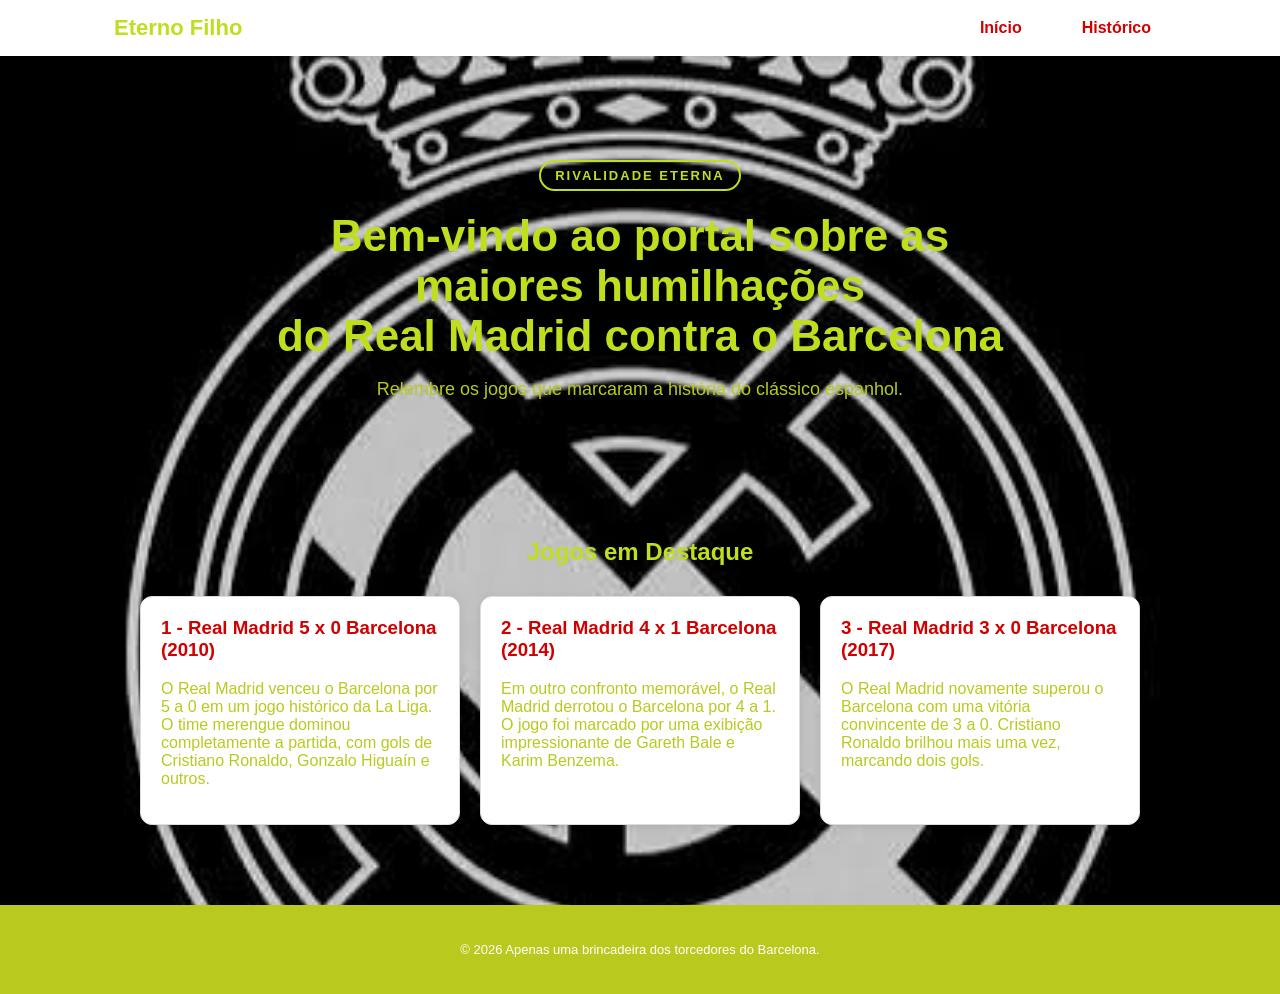
<file: minha primeira pagina/index.html>
<!DOCTYPE html>
<html lang="pt-br">
<head>
    <meta charset="UTF-8">
    <meta name="viewport" content="width=device-width, initial-scale=1.0">
    <title>Eterno Filho</title>
    <link rel="stylesheet" href="style.css">
</head>
<body>

    <header>
        <div class="header-inner">
            <a href="index.html" class="logo">Eterno Filho</a>
            <nav>
                <ul class="menu">
                    <li><a href="index.html">Início</a></li>
                    <li><a href="historico.html">Histórico</a></li>
                </ul>
            </nav>
        </div>
    </header>

    <main>
        <section class="hero">
            <span class="eyebrow">Rivalidade Eterna</span>
            <h1>Bem-vindo ao portal sobre as maiores humilhações <br> do Real Madrid contra o Barcelona</h1>
            <p>Relembre os jogos que marcaram a história do clássico espanhol.</p>
        </section>

        <section class="destaques">
            <h2>Jogos em Destaque</h2>
            <div class="cards-container">
                <article class="card">
                    <h3>1 - Real Madrid 5 x 0 Barcelona (2010)</h3>
                    <p>O Real Madrid venceu o Barcelona por 5 a 0 em um jogo histórico da La Liga. O time merengue dominou completamente a partida, com gols de Cristiano Ronaldo, Gonzalo Higuaín e outros.</p>
                </article>
                <article class="card">
                    <h3>2 - Real Madrid 4 x 1 Barcelona (2014)</h3>
                    <p>Em outro confronto memorável, o Real Madrid derrotou o Barcelona por 4 a 1. O jogo foi marcado por uma exibição impressionante de Gareth Bale e Karim Benzema.</p>
                </article>
                <article class="card">
                    <h3>3 - Real Madrid 3 x 0 Barcelona (2017)</h3>
                    <p>O Real Madrid novamente superou o Barcelona com uma vitória convincente de 3 a 0. Cristiano Ronaldo brilhou mais uma vez, marcando dois gols.</p>
                </article>
            </div>
        </section>
    </main>

    <footer>
        <p>&copy; 2026 Apenas uma brincadeira dos torcedores do Barcelona.</p>
    </footer>

</body>
</html>
</file>
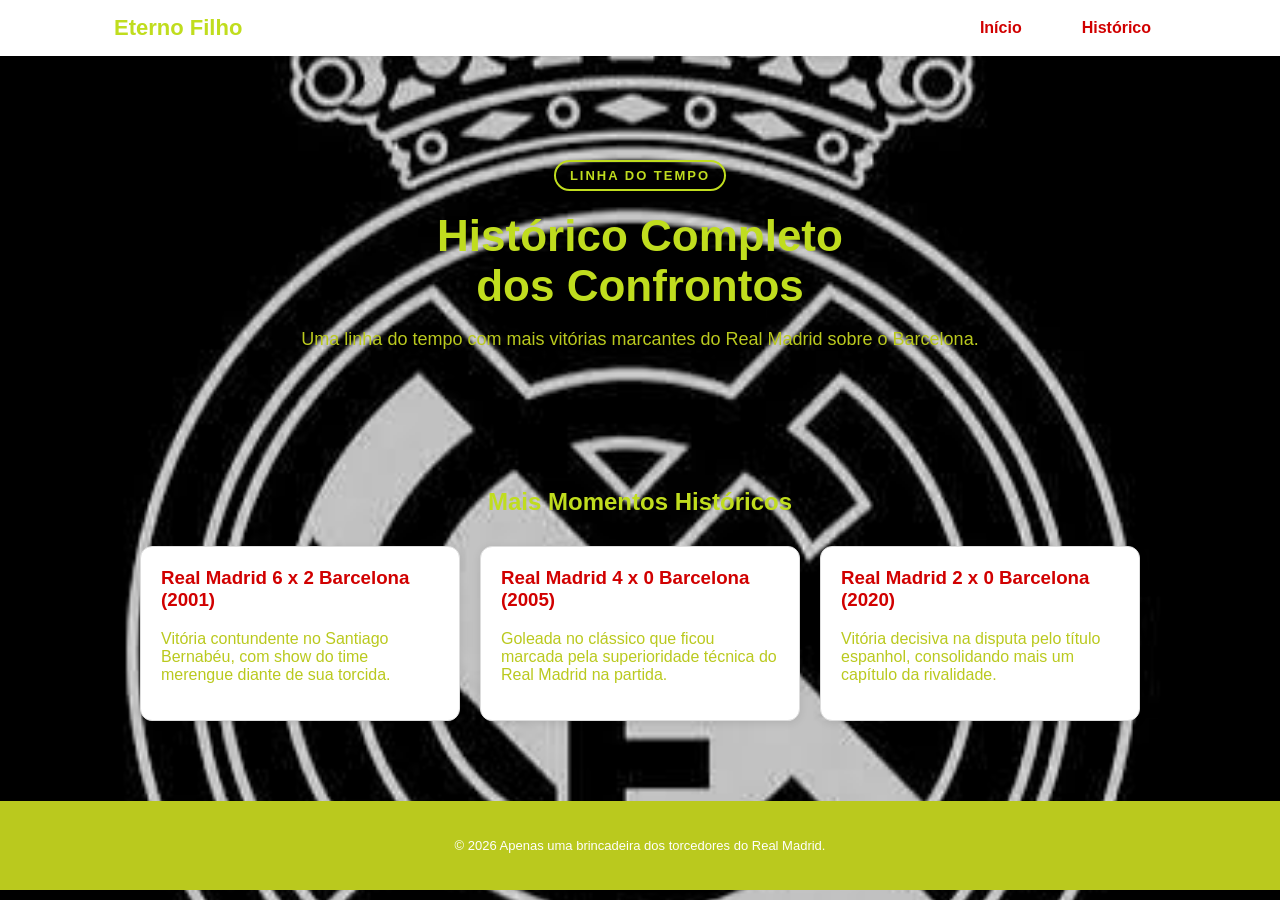
<file: minha primeira pagina/historico.html>
<!DOCTYPE html>
<html lang="pt-br">
<head>
    <meta charset="UTF-8">
    <meta name="viewport" content="width=device-width, initial-scale=1.0">
    <title>Eterno Filho - Histórico</title>
    <link rel="stylesheet" href="style.css">
</head>
<body>

    <header>
        <div class="header-inner">
            <a href="index.html" class="logo">Eterno Filho</a>
            <nav>
                <ul class="menu">
                    <li><a href="index.html">Início</a></li>
                    <li><a href="historico.html">Histórico</a></li>
                </ul>
            </nav>
        </div>
    </header>

    <main>
        <section class="hero">
            <span class="eyebrow">Linha do Tempo</span>
            <h1>Histórico Completo <br> dos Confrontos</h1>
            <p>Uma linha do tempo com mais vitórias marcantes do Real Madrid sobre o Barcelona.</p>
        </section>

        <section class="destaques">
            <h2>Mais Momentos Históricos</h2>
            <div class="cards-container">
                <article class="card">
                    <h3>Real Madrid 6 x 2 Barcelona (2001)</h3>
                    <p>Vitória contundente no Santiago Bernabéu, com show do time merengue diante de sua torcida.</p>
                </article>
                <article class="card">
                    <h3>Real Madrid 4 x 0 Barcelona (2005)</h3>
                    <p>Goleada no clássico que ficou marcada pela superioridade técnica do Real Madrid na partida.</p>
                </article>
                <article class="card">
                    <h3>Real Madrid 2 x 0 Barcelona (2020)</h3>
                    <p>Vitória decisiva na disputa pelo título espanhol, consolidando mais um capítulo da rivalidade.</p>
                </article>
            </div>
        </section>
    </main>

    <footer>
        <p>&copy; 2026 Apenas uma brincadeira dos torcedores do Real Madrid.</p>
    </footer>

</body>
</html>
</file>
<file: minha primeira pagina/style.css>
/* ===== Paleta de cores e fontes ===== */
:root {
    --grana: #c0dd1e;      /* azul merengue */
    --vermelho: #d10000;   /* detalhe de destaque */
    --texto: #bac91e;      /* cor do texto/rodapé */
    --branco: #ffffff;
    --fundo: #f4f4f8;
}

* {
    box-sizing: border-box;
}

body {
    margin: 0;
    font-family: 'Segoe UI', Arial, sans-serif;
    font-size: 16px;
    color: var(--texto);
    padding-top: 70px; /* compensa o header fixo */
     background-image: url('real2.jpg'); /* Imagem de fundo da página toda */
     background-size: cover;      /* cobre toda a área */
    background-position: center; /* centraliza a imagem */
    background-repeat: no-repeat;/* evita repetição */
    height: 100vh;  

    /* Imagem de fundo da página toda */
  
}

/* ===== Header / Menu ===== */
header {
    position: fixed;
    top: 0;
    left: 0;
    width: 100%;
    background-color: var(--branco);
    box-shadow: 0 2px 6px rgba(0,0,0,0.1);
    z-index: 10;
}

.header-inner {
    max-width: 1100px;
    margin: 0 auto;
    padding: 15px 24px;
    display: flex;
    justify-content: space-between;
    align-items: center;
}

.logo {
    font-size: 22px;
    font-weight: 800;
    color: var(--grana);
    text-decoration: none;
}

.menu {
    list-style: none;
    display: flex;
    gap: 30px;
    margin: 0;
    padding: 0;
}

.menu li a {
    text-decoration: none;
    color: var(--vermelho);
    font-weight: bold;
    padding: 10px 15px;
    transition: color 0.3s;
}

.menu li a:hover {
    color: var(--grana);
}

/* ===== Hero ===== */
.hero {
    max-width: 800px;
    margin: 0 auto;
    padding: 90px 24px 60px;
    text-align: center;
}

.eyebrow {
    display: inline-block;
    font-size: 13px;
    font-weight: 800;
    text-transform: uppercase;
    letter-spacing: 2px;
    color: var(--grana);
    border: 2px solid var(--grana);
    padding: 6px 14px;
    border-radius: 999px;
    margin-bottom: 20px;
}

h1 {
    text-align: center;
    margin: 0 0 16px;
    color: var(--grana);
    font-size: 44px;
}

.hero p {
    color: var(--texto);
    font-size: 18px;
}

/* ===== Seção de destaques / Cards ===== */
.destaques {
    max-width: 1100px;
    margin: 0 auto;
    padding: 40px 24px 80px;
    text-align: center;
}

.destaques h2 {
    margin-bottom: 30px;
    color: var(--grana);
}

.cards-container {
    display: flex;
    flex-wrap: wrap;
    gap: 20px;
    justify-content: center;
}

.card {
    flex: 1 1 280px;
    max-width: 320px;
    background-color: var(--branco);
    border: 1px solid #ddd;
    padding: 20px;
    border-radius: 12px;
    box-shadow: 0 2px 8px rgba(0,0,0,0.1);
    text-align: left;
}

.card h3 {
    color: var(--vermelho);
    margin-top: 0;
}

/* ===== Footer ===== */
footer {
    background-color: var(--texto);
    color: var(--branco);
    text-align: center;
    padding: 24px;
    font-size: 13px;
}

/* ===== Responsivo ===== */
@media (max-width: 700px) {
    .header-inner {
        flex-direction: column;
        text-align: center;
        gap: 10px;
    }

    .hero h1 {
        font-size: 30px;
    }

    .menu {
        justify-content: center;
        gap: 15px;
    }

    body {
        padding-top: 110px;
    }
}
</file>
